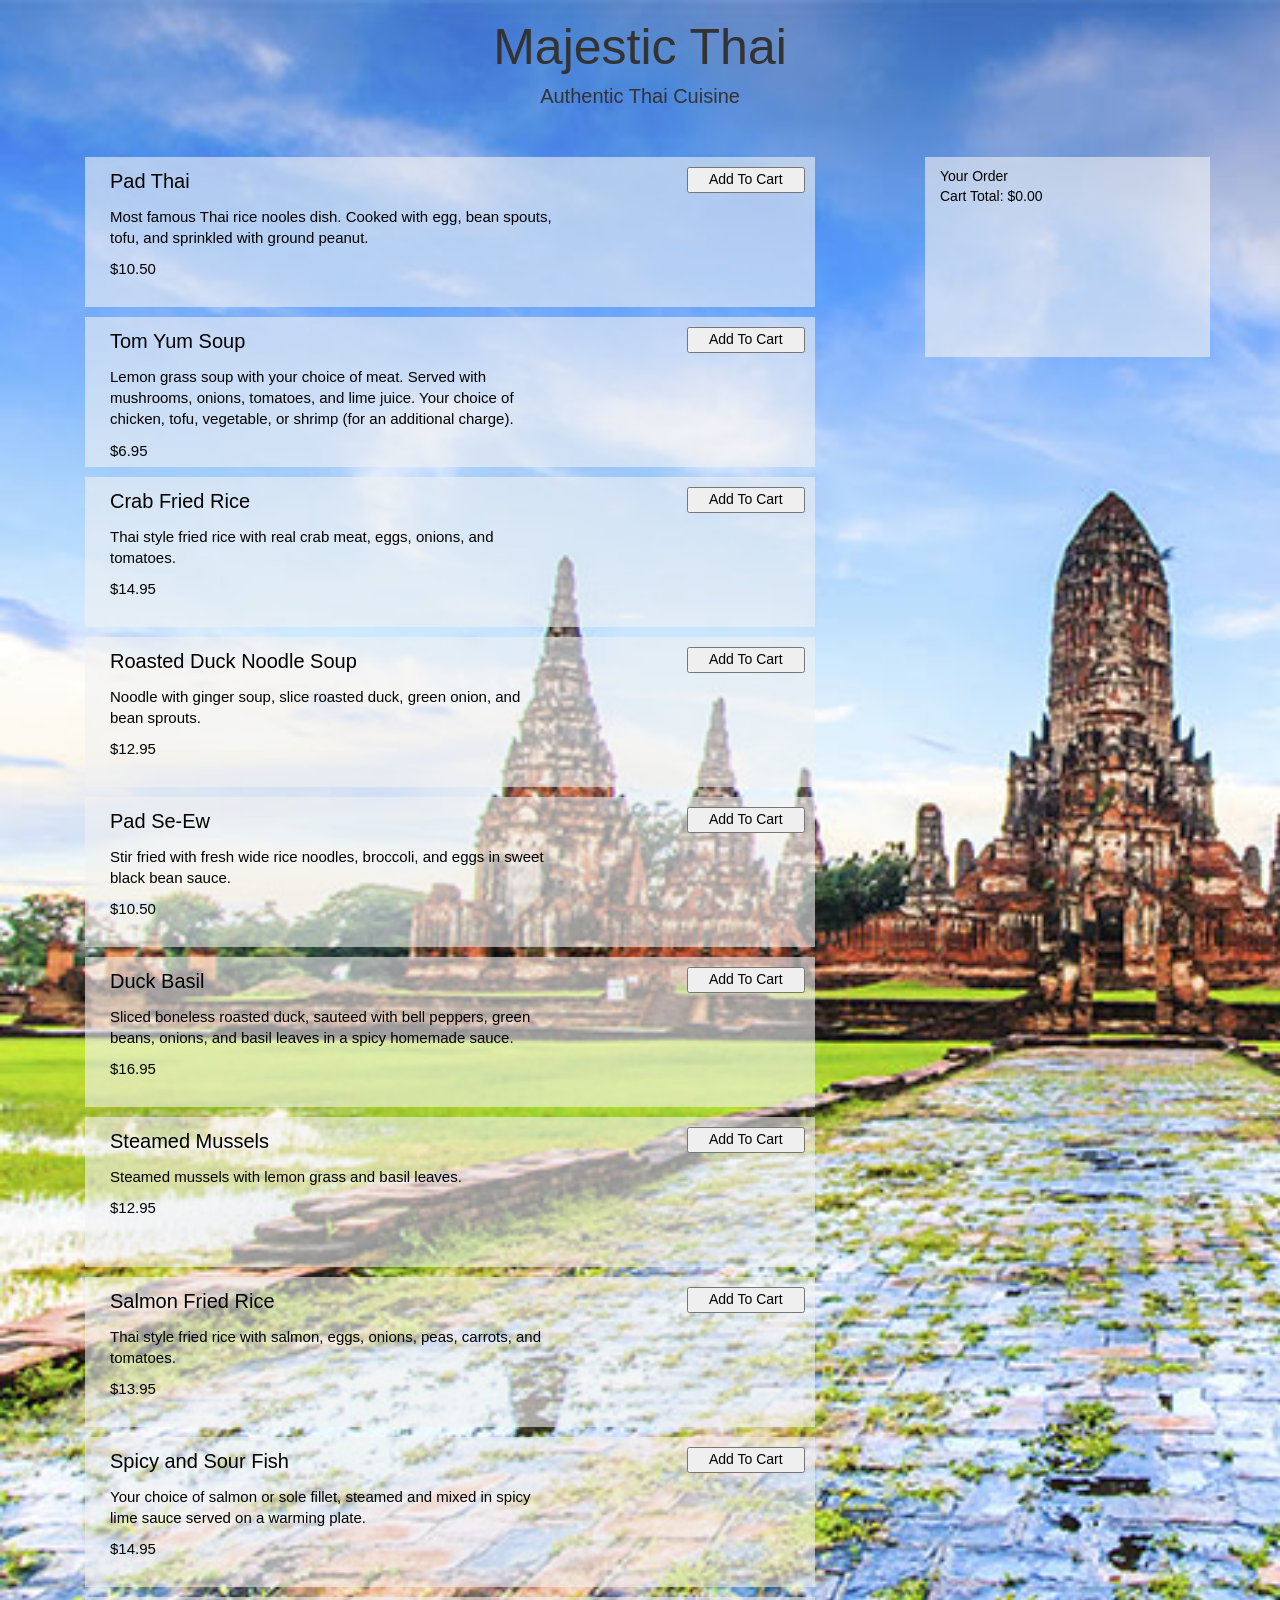
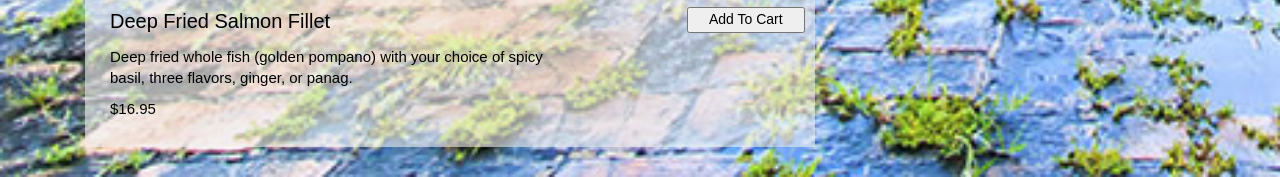
<file: index.html>
<!doctype html>
<html>
  <head>
    <meta charset="utf-8">
    <meta name="viewport" content="width=device-width, initial-scale=1, minimal-ui">
    <title>Majestic Thai Restaurant</title>
    <link rel="stylesheet" href="css/app.css">
  </head>
  <body class="background-image">

    <div id="app" class="container"></div>

    <script src="js/bundle.js"></script>
  </body>
</html>
</file>
